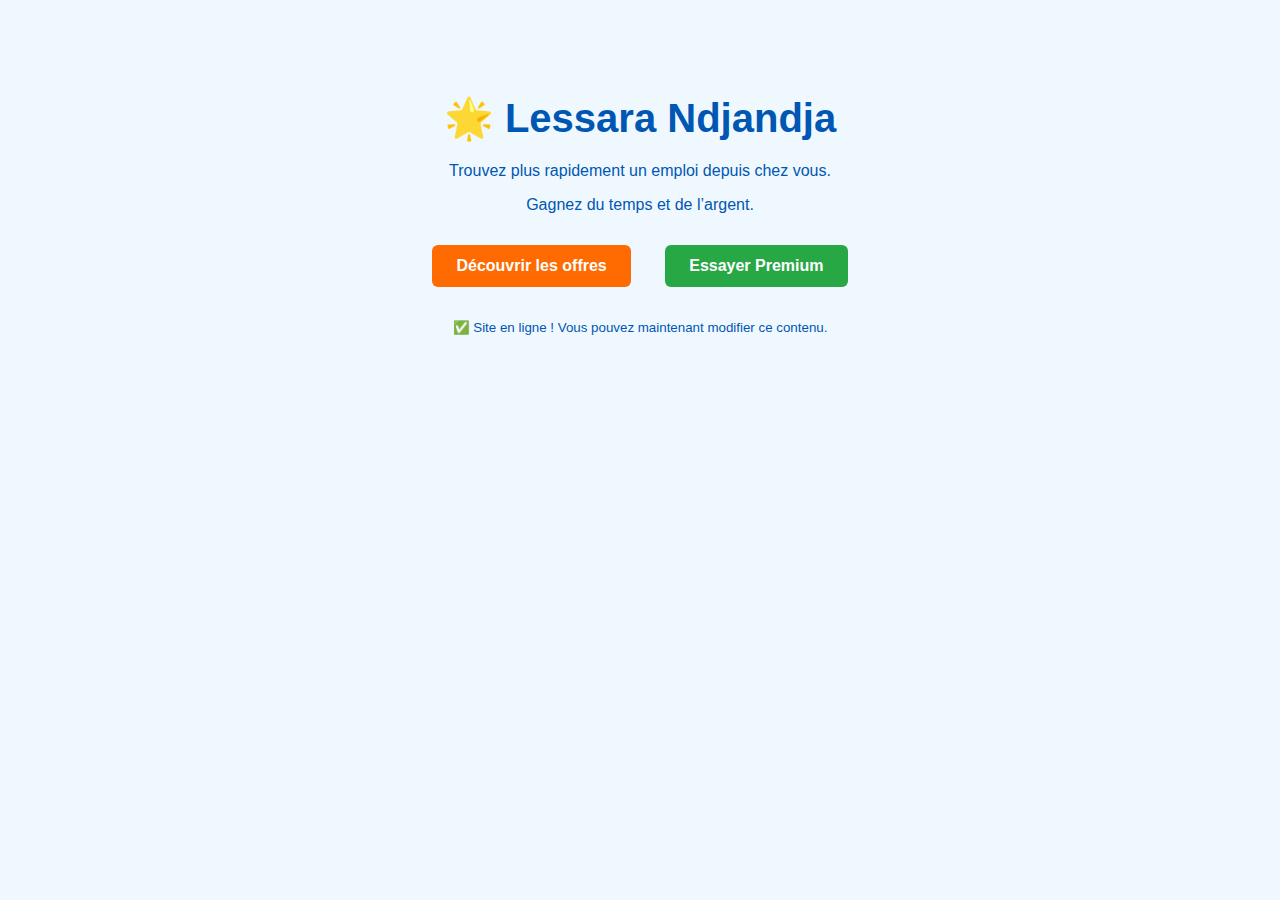
<file: Index.html>
<!DOCTYPE html>
<html lang="fr">
<head>
  <meta charset="UTF-8" />
  <meta name="viewport" content="width=device-width, initial-scale=1.0"/>
  <title>Lessara Ndjandja</title>
  <style>
    body { 
      font-family: Arial, sans-serif; 
      text-align: center; 
      padding: 60px 20px; 
      background: #f0f8ff; 
      color: #0056b3;
    }
    h1 { font-size: 2.5rem; margin-bottom: 20px; }
    .btn {
      display: inline-block;
      margin: 15px;
      padding: 12px 24px;
      background: #ff6b00;
      color: white;
      text-decoration: none;
      border-radius: 6px;
      font-weight: bold;
    }
    .btn:hover { background: #e05a00; }
  </style>
</head>
<body>
  <h1>🌟 Lessara Ndjandja</h1>
  <p>Trouvez plus rapidement un emploi depuis chez vous.</p>
  <p>Gagnez du temps et de l’argent.</p>
  <a href="#" class="btn">Découvrir les offres</a>
  <a href="#" class="btn" style="background:#28a745;">Essayer Premium</a>
  <p><small>✅ Site en ligne ! Vous pouvez maintenant modifier ce contenu.</small></p>
</body>
</html>
</file>
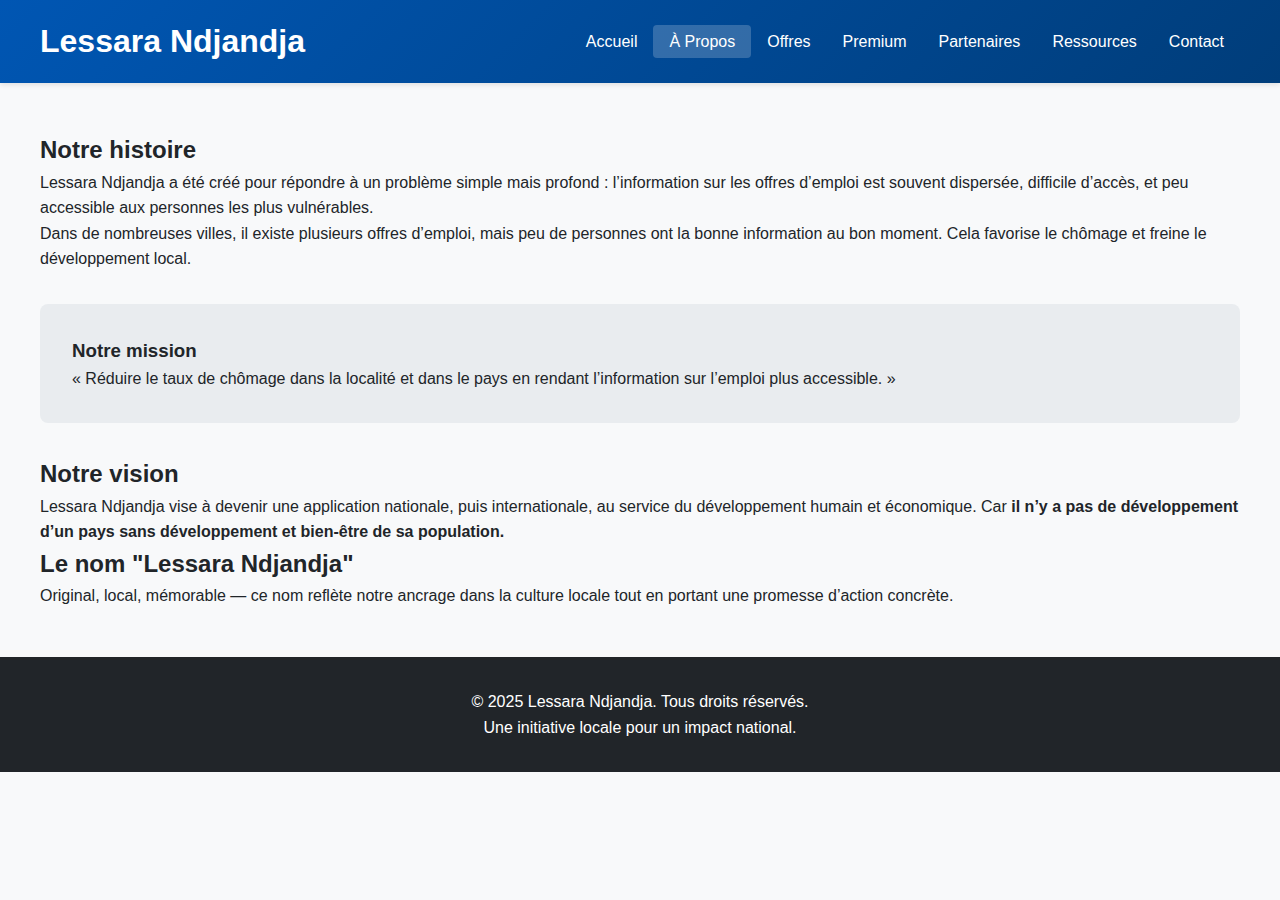
<file: about.html>
<!DOCTYPE html>
<html lang="fr">
<head>
  <meta charset="UTF-8" />
  <meta name="viewport" content="width=device-width, initial-scale=1.0"/>
  <title>À Propos | Lessara Ndjandja</title>
  <link rel="stylesheet" href="style.css" />
  <link rel="stylesheet" href="https://cdnjs.cloudflare.com/ajax/libs/font-awesome/6.0.0/css/all.min.css" />
</head>
<body>
  <header>
    <div class="container">
      <h1>Lessara Ndjandja</h1>
      <nav>
        <ul>
          <li><a href="index.html">Accueil</a></li>
          <li><a href="about.html" class="active">À Propos</a></li>
          <li><a href="jobs.html">Offres</a></li>
          <li><a href="premium.html">Premium</a></li>
          <li><a href="partners.html">Partenaires</a></li>
          <li><a href="blog.html">Ressources</a></li>
          <li><a href="contact.html">Contact</a></li>
        </ul>
      </nav>
    </div>
  </header>

  <section class="section">
    <div class="container">
      <h2>Notre histoire</h2>
      <p>Lessara Ndjandja a été créé pour répondre à un problème simple mais profond : l’information sur les offres d’emploi est souvent dispersée, difficile d’accès, et peu accessible aux personnes les plus vulnérables.</p>
      <p>Dans de nombreuses villes, il existe plusieurs offres d’emploi, mais peu de personnes ont la bonne information au bon moment. Cela favorise le chômage et freine le développement local.</p>

      <div style="margin: 2rem 0; padding: 2rem; background: #e9ecef; border-radius: 8px;">
        <h3>Notre mission</h3>
        <p>« Réduire le taux de chômage dans la localité et dans le pays en rendant l’information sur l’emploi plus accessible. »</p>
      </div>

      <h2>Notre vision</h2>
      <p>Lessara Ndjandja vise à devenir une application nationale, puis internationale, au service du développement humain et économique. Car <strong>il n’y a pas de développement d’un pays sans développement et bien-être de sa population.</strong></p>

      <h2>Le nom "Lessara Ndjandja"</h2>
      <p>Original, local, mémorable — ce nom reflète notre ancrage dans la culture locale tout en portant une promesse d’action concrète.</p>
    </div>
  </section>

  <footer class="footer">
    <p>&copy; 2025 Lessara Ndjandja. Tous droits réservés.</p>
    <p>Une initiative locale pour un impact national.</p>
  </footer>

  <script src="script.js"></script>
</body>
</html>
</file>
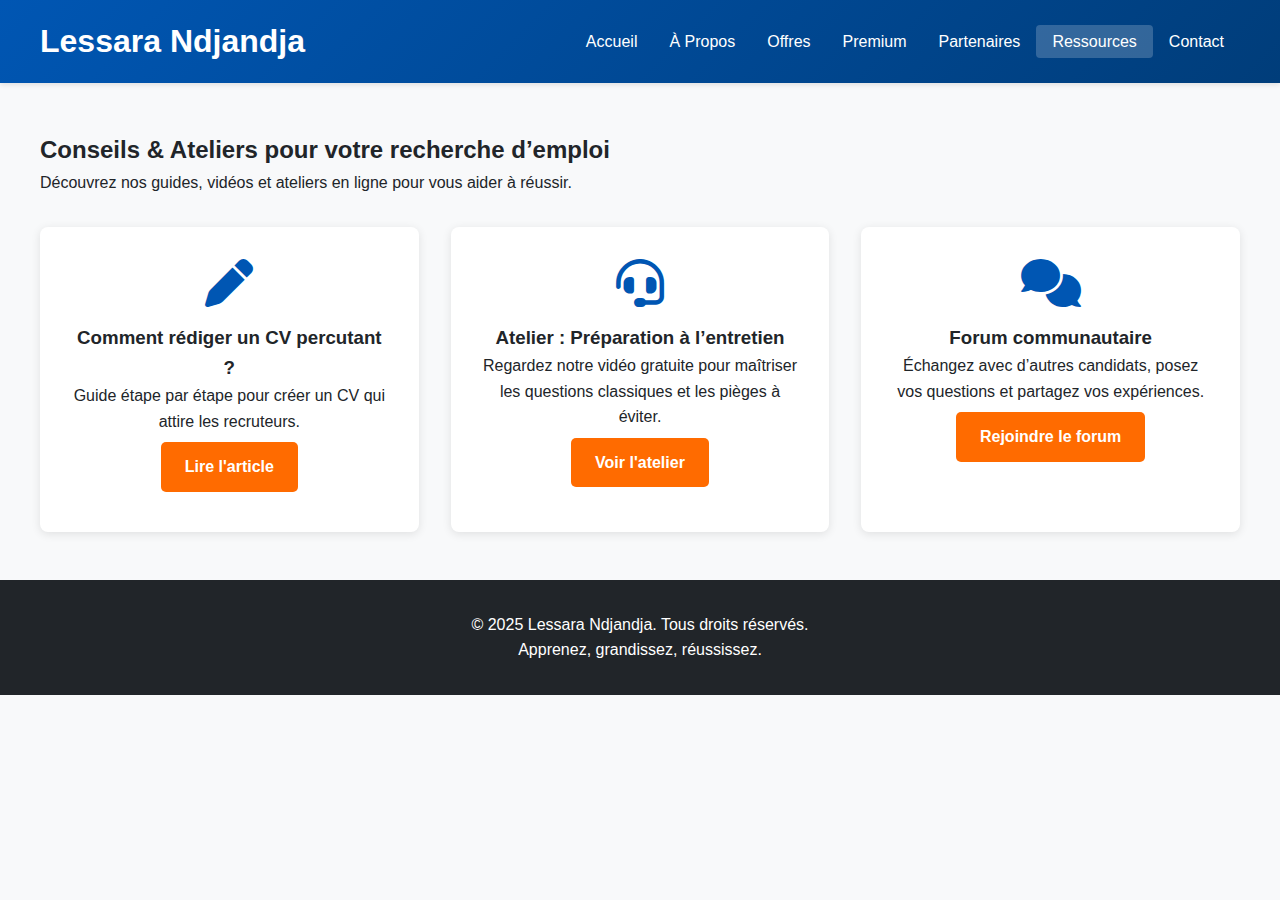
<file: blog.html>
<!DOCTYPE html>
<html lang="fr">
<head>
  <meta charset="UTF-8" />
  <meta name="viewport" content="width=device-width, initial-scale=1.0"/>
  <title>Ressources | Lessara Ndjandja</title>
  <link rel="stylesheet" href="style.css" />
  <link rel="stylesheet" href="https://cdnjs.cloudflare.com/ajax/libs/font-awesome/6.0.0/css/all.min.css" />
</head>
<body>
  <header>
    <div class="container">
      <h1>Lessara Ndjandja</h1>
      <nav>
        <ul>
          <li><a href="index.html">Accueil</a></li>
          <li><a href="about.html">À Propos</a></li>
          <li><a href="jobs.html">Offres</a></li>
          <li><a href="premium.html">Premium</a></li>
          <li><a href="partners.html">Partenaires</a></li>
          <li><a href="blog.html" class="active">Ressources</a></li>
          <li><a href="contact.html">Contact</a></li>
        </ul>
      </nav>
    </div>
  </header>

  <section class="section">
    <div class="container">
      <h2>Conseils & Ateliers pour votre recherche d’emploi</h2>
      <p>Découvrez nos guides, vidéos et ateliers en ligne pour vous aider à réussir.</p>

      <div class="features">
        <div class="feature-card">
          <i class="fas fa-pen"></i>
          <h3>Comment rédiger un CV percutant ?</h3>
          <p>Guide étape par étape pour créer un CV qui attire les recruteurs.</p>
          <a href="#" class="btn">Lire l'article</a>
        </div>
        <div class="feature-card">
          <i class="fas fa-headset"></i>
          <h3>Atelier : Préparation à l’entretien</h3>
          <p>Regardez notre vidéo gratuite pour maîtriser les questions classiques et les pièges à éviter.</p>
          <a href="#" class="btn">Voir l'atelier</a>
        </div>
        <div class="feature-card">
          <i class="fas fa-comments"></i>
          <h3>Forum communautaire</h3>
          <p>Échangez avec d’autres candidats, posez vos questions et partagez vos expériences.</p>
          <a href="#" class="btn">Rejoindre le forum</a>
        </div>
      </div>
    </div>
  </section>

  <footer class="footer">
    <p>&copy; 2025 Lessara Ndjandja. Tous droits réservés.</p>
    <p>Apprenez, grandissez, réussissez.</p>
  </footer>

  <script src="script.js"></script>
</body>
</html>
</file>
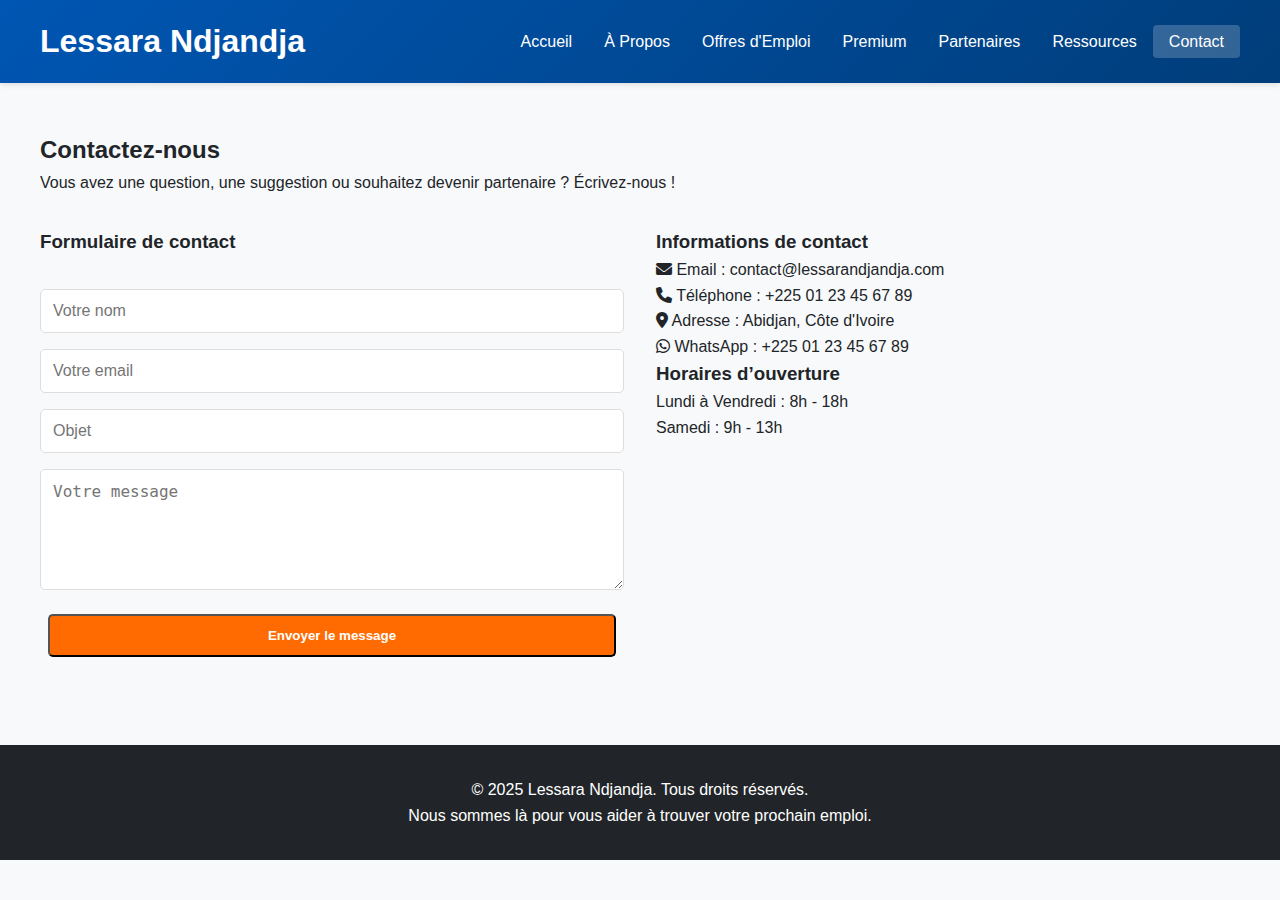
<file: contact.html>
<!DOCTYPE html>
<html lang="fr">
<head>
  <meta charset="UTF-8" />
  <meta name="viewport" content="width=device-width, initial-scale=1.0"/>
  <title>Contact | Lessara Ndjandja</title>
  <link rel="stylesheet" href="style.css" />
  <link rel="stylesheet" href="https://cdnjs.cloudflare.com/ajax/libs/font-awesome/6.0.0/css/all.min.css" />
</head>
<body>
  <header>
    <div class="container">
      <h1>Lessara Ndjandja</h1>
      <nav>
        <ul>
          <li><a href="index.html">Accueil</a></li>
          <li><a href="about.html">À Propos</a></li>
          <li><a href="jobs.html">Offres d'Emploi</a></li>
          <li><a href="premium.html">Premium</a></li>
          <li><a href="partners.html">Partenaires</a></li>
          <li><a href="blog.html">Ressources</a></li>
          <li><a href="contact.html" class="active">Contact</a></li>
        </ul>
      </nav>
    </div>
  </header>

  <section class="section">
    <div class="container">
      <h2>Contactez-nous</h2>
      <p>Vous avez une question, une suggestion ou souhaitez devenir partenaire ? Écrivez-nous !</p>

      <div style="display: grid; grid-template-columns: 1fr 1fr; gap: 2rem; margin-top: 2rem;">
        <div>
          <h3>Formulaire de contact</h3>
          <form id="contactForm" style="display: flex; flex-direction: column; gap: 1rem;">
            <input type="text" placeholder="Votre nom" required style="padding: 0.75rem; border: 1px solid #ddd; border-radius: 5px;" />
            <input type="email" placeholder="Votre email" required style="padding: 0.75rem; border: 1px solid #ddd; border-radius: 5px;" />
            <input type="text" placeholder="Objet" required style="padding: 0.75rem; border: 1px solid #ddd; border-radius: 5px;" />
            <textarea placeholder="Votre message" rows="5" required style="padding: 0.75rem; border: 1px solid #ddd; border-radius: 5px;"></textarea>
            <button type="submit" class="btn">Envoyer le message</button>
          </form>
        </div>
        <div>
          <h3>Informations de contact</h3>
          <p><i class="fas fa-envelope"></i> Email : contact@lessarandjandja.com</p>
          <p><i class="fas fa-phone"></i> Téléphone : +225 01 23 45 67 89</p>
          <p><i class="fas fa-map-marker-alt"></i> Adresse : Abidjan, Côte d'Ivoire</p>
          <p><i class="fab fa-whatsapp"></i> WhatsApp : +225 01 23 45 67 89</p>
          <h3>Horaires d’ouverture</h3>
          <p>Lundi à Vendredi : 8h - 18h</p>
          <p>Samedi : 9h - 13h</p>
        </div>
      </div>
    </div>
  </section>

  <footer class="footer">
    <p>&copy; 2025 Lessara Ndjandja. Tous droits réservés.</p>
    <p>Nous sommes là pour vous aider à trouver votre prochain emploi.</p>
  </footer>

  <script src="script.js"></script>
</body>
</html>
</file>
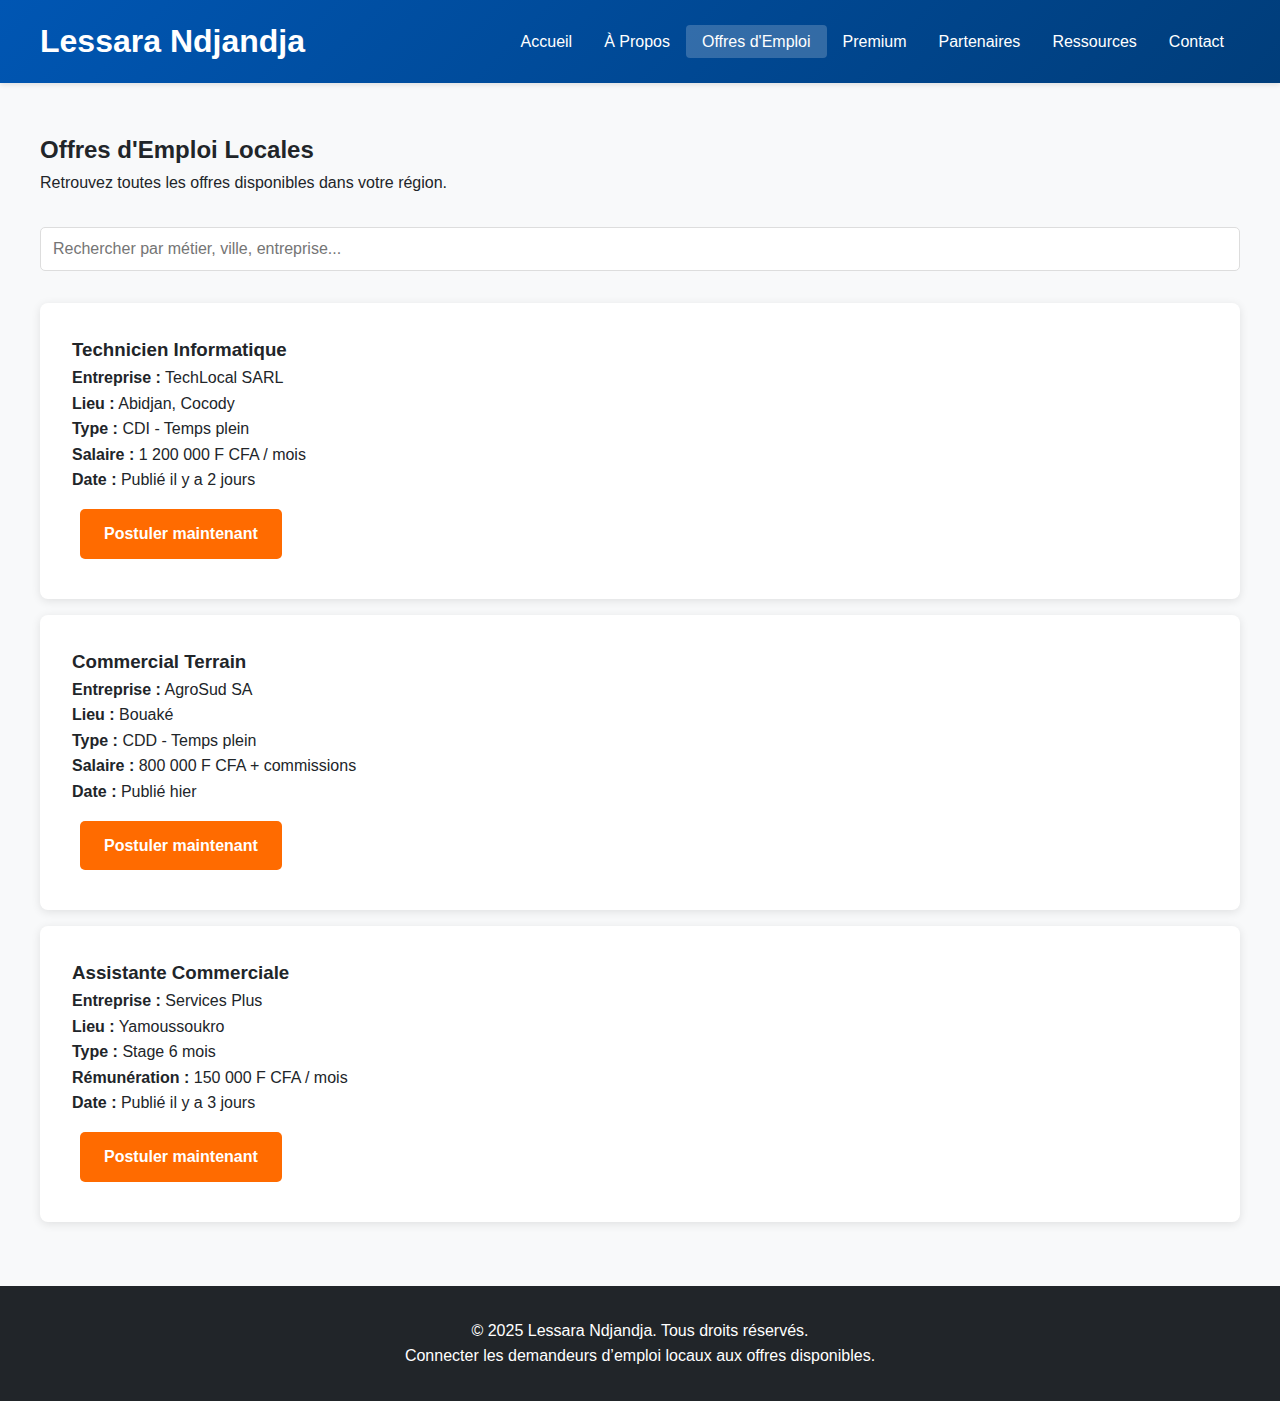
<file: jobs.html>
<!DOCTYPE html>
<html lang="fr">
<head>
  <meta charset="UTF-8" />
  <meta name="viewport" content="width=device-width, initial-scale=1.0"/>
  <title>Offres d'Emploi | Lessara Ndjandja</title>
  <link rel="stylesheet" href="style.css" />
  <link rel="stylesheet" href="https://cdnjs.cloudflare.com/ajax/libs/font-awesome/6.0.0/css/all.min.css" />
</head>
<body>
  <header>
    <div class="container">
      <h1>Lessara Ndjandja</h1>
      <nav>
        <ul>
          <li><a href="index.html">Accueil</a></li>
          <li><a href="about.html">À Propos</a></li>
          <li><a href="jobs.html" class="active">Offres d'Emploi</a></li>
          <li><a href="premium.html">Premium</a></li>
          <li><a href="partners.html">Partenaires</a></li>
          <li><a href="blog.html">Ressources</a></li>
          <li><a href="contact.html">Contact</a></li>
        </ul>
      </nav>
    </div>
  </header>

  <section class="section">
    <div class="container">
      <h2>Offres d'Emploi Locales</h2>
      <p>Retrouvez toutes les offres disponibles dans votre région.</p>

      <!-- Search Bar -->
      <div style="margin: 2rem 0;">
        <input type="text" id="searchInput" placeholder="Rechercher par métier, ville, entreprise..." style="width: 100%; padding: 0.75rem; font-size: 1rem; border: 1px solid #ddd; border-radius: 5px;" />
      </div>

      <!-- Job Listings -->
      <div id="jobListings">
        <!-- Example job card -->
        <div class="feature-card" style="margin: 1rem 0; text-align: left; cursor: pointer;">
          <h3>Technicien Informatique</h3>
          <p><strong>Entreprise :</strong> TechLocal SARL</p>
          <p><strong>Lieu :</strong> Abidjan, Cocody</p>
          <p><strong>Type :</strong> CDI - Temps plein</p>
          <p><strong>Salaire :</strong> 1 200 000 F CFA / mois</p>
          <p><strong>Date :</strong> Publié il y a 2 jours</p>
          <a href="#" class="btn" style="margin-top: 1rem;">Postuler maintenant</a>
        </div>

        <div class="feature-card" style="margin: 1rem 0; text-align: left; cursor: pointer;">
          <h3>Commercial Terrain</h3>
          <p><strong>Entreprise :</strong> AgroSud SA</p>
          <p><strong>Lieu :</strong> Bouaké</p>
          <p><strong>Type :</strong> CDD - Temps plein</p>
          <p><strong>Salaire :</strong> 800 000 F CFA + commissions</p>
          <p><strong>Date :</strong> Publié hier</p>
          <a href="#" class="btn" style="margin-top: 1rem;">Postuler maintenant</a>
        </div>

        <div class="feature-card" style="margin: 1rem 0; text-align: left; cursor: pointer;">
          <h3>Assistante Commerciale</h3>
          <p><strong>Entreprise :</strong> Services Plus</p>
          <p><strong>Lieu :</strong> Yamoussoukro</p>
          <p><strong>Type :</strong> Stage 6 mois</p>
          <p><strong>Rémunération :</strong> 150 000 F CFA / mois</p>
          <p><strong>Date :</strong> Publié il y a 3 jours</p>
          <a href="#" class="btn" style="margin-top: 1rem;">Postuler maintenant</a>
        </div>
      </div>
    </div>
  </section>

  <footer class="footer">
    <p>&copy; 2025 Lessara Ndjandja. Tous droits réservés.</p>
    <p>Connecter les demandeurs d’emploi locaux aux offres disponibles.</p>
  </footer>

  <script src="script.js"></script>
</body>
  </html>
</file>
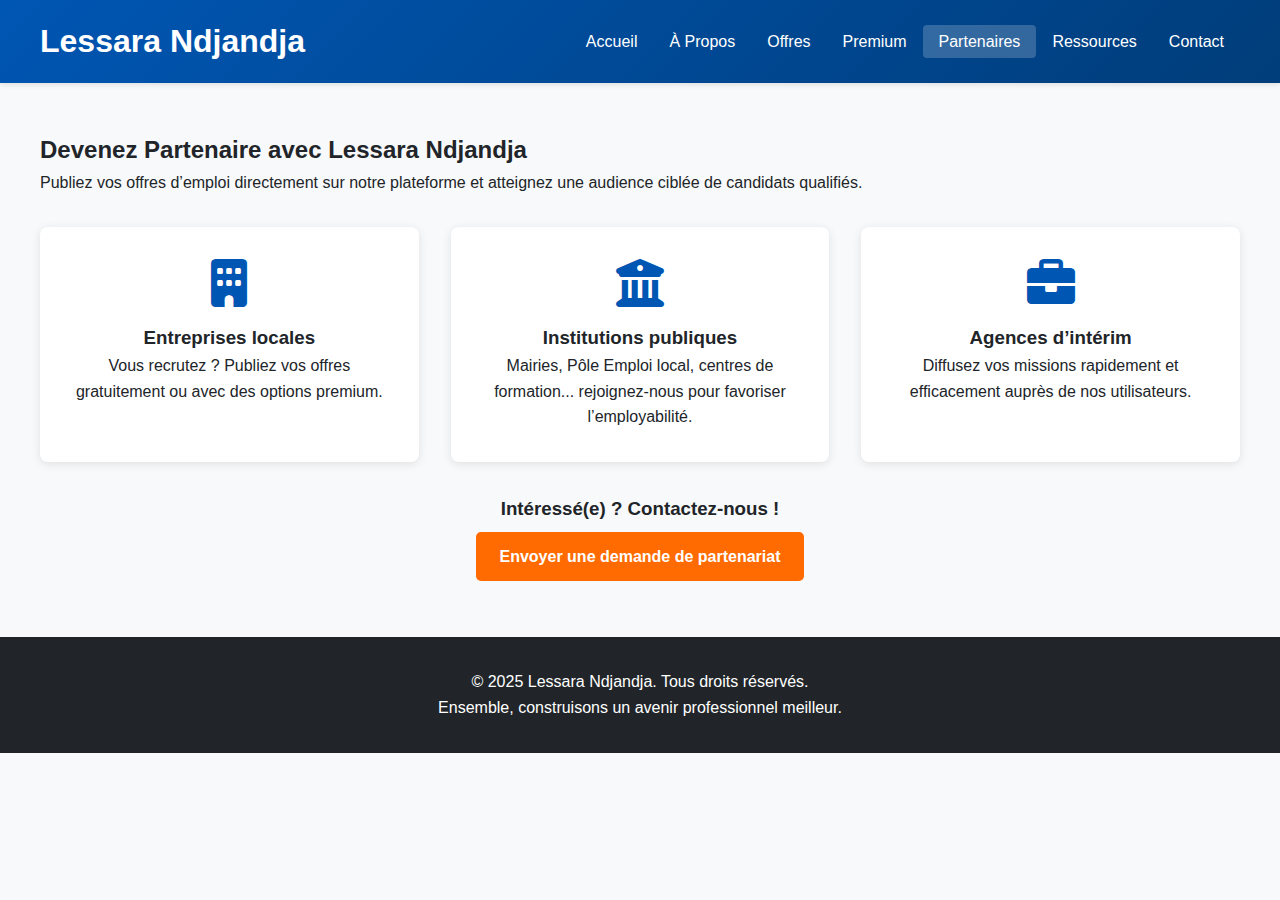
<file: partners.html>
<!DOCTYPE html>
<html lang="fr">
<head>
  <meta charset="UTF-8" />
  <meta name="viewport" content="width=device-width, initial-scale=1.0"/>
  <title>Partenaires | Lessara Ndjandja</title>
  <link rel="stylesheet" href="style.css" />
  <link rel="stylesheet" href="https://cdnjs.cloudflare.com/ajax/libs/font-awesome/6.0.0/css/all.min.css" />
</head>
<body>
  <header>
    <div class="container">
      <h1>Lessara Ndjandja</h1>
      <nav>
        <ul>
          <li><a href="index.html">Accueil</a></li>
          <li><a href="about.html">À Propos</a></li>
          <li><a href="jobs.html">Offres</a></li>
          <li><a href="premium.html">Premium</a></li>
          <li><a href="partners.html" class="active">Partenaires</a></li>
          <li><a href="blog.html">Ressources</a></li>
          <li><a href="contact.html">Contact</a></li>
        </ul>
      </nav>
    </div>
  </header>

  <section class="section">
    <div class="container">
      <h2>Devenez Partenaire avec Lessara Ndjandja</h2>
      <p>Publiez vos offres d’emploi directement sur notre plateforme et atteignez une audience ciblée de candidats qualifiés.</p>

      <div class="features">
        <div class="feature-card">
          <i class="fas fa-building"></i>
          <h3>Entreprises locales</h3>
          <p>Vous recrutez ? Publiez vos offres gratuitement ou avec des options premium.</p>
        </div>
        <div class="feature-card">
          <i class="fas fa-university"></i>
          <h3>Institutions publiques</h3>
          <p>Mairies, Pôle Emploi local, centres de formation... rejoignez-nous pour favoriser l’employabilité.</p>
        </div>
        <div class="feature-card">
          <i class="fas fa-briefcase"></i>
          <h3>Agences d’intérim</h3>
          <p>Diffusez vos missions rapidement et efficacement auprès de nos utilisateurs.</p>
        </div>
      </div>

      <div style="margin-top: 2rem; text-align: center;">
        <h3>Intéressé(e) ? Contactez-nous !</h3>
        <a href="contact.html" class="btn">Envoyer une demande de partenariat</a>
      </div>
    </div>
  </section>

  <footer class="footer">
    <p>&copy; 2025 Lessara Ndjandja. Tous droits réservés.</p>
    <p>Ensemble, construisons un avenir professionnel meilleur.</p>
  </footer>

  <script src="script.js"></script>
</body>
</html>
</file>
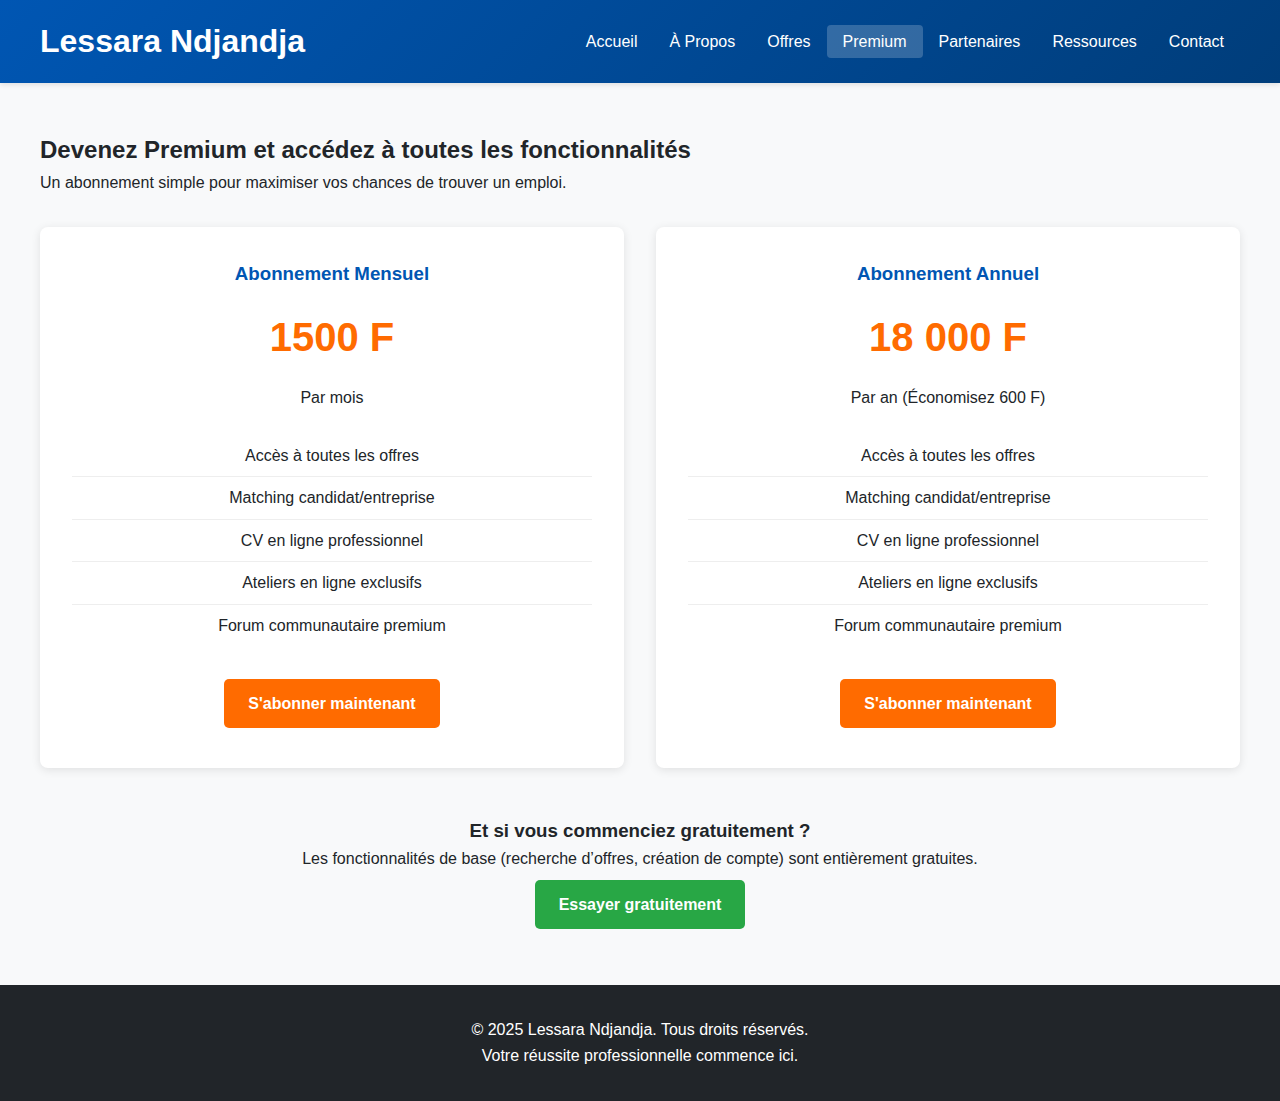
<file: premium.html>
<!DOCTYPE html>
<html lang="fr">
<head>
  <meta charset="UTF-8" />
  <meta name="viewport" content="width=device-width, initial-scale=1.0"/>
  <title>Services Premium | Lessara Ndjandja</title>
  <link rel="stylesheet" href="style.css" />
  <link rel="stylesheet" href="https://cdnjs.cloudflare.com/ajax/libs/font-awesome/6.0.0/css/all.min.css" />
</head>
<body>
  <header>
    <div class="container">
      <h1>Lessara Ndjandja</h1>
      <nav>
        <ul>
          <li><a href="index.html">Accueil</a></li>
          <li><a href="about.html">À Propos</a></li>
          <li><a href="jobs.html">Offres</a></li>
          <li><a href="premium.html" class="active">Premium</a></li>
          <li><a href="partners.html">Partenaires</a></li>
          <li><a href="blog.html">Ressources</a></li>
          <li><a href="contact.html">Contact</a></li>
        </ul>
      </nav>
    </div>
  </header>

  <section class="section">
    <div class="container">
      <h2>Devenez Premium et accédez à toutes les fonctionnalités</h2>
      <p>Un abonnement simple pour maximiser vos chances de trouver un emploi.</p>

      <div class="pricing">
        <div class="plan">
          <h3>Abonnement Mensuel</h3>
          <div class="price">1500 F</div>
          <p>Par mois</p>
          <ul>
            <li>Accès à toutes les offres</li>
            <li>Matching candidat/entreprise</li>
            <li>CV en ligne professionnel</li>
            <li>Ateliers en ligne exclusifs</li>
            <li>Forum communautaire premium</li>
          </ul>
          <a href="#" class="btn">S'abonner maintenant</a>
        </div>

        <div class="plan">
          <h3>Abonnement Annuel</h3>
          <div class="price">18 000 F</div>
          <p>Par an (Économisez 600 F)</p>
          <ul>
            <li>Accès à toutes les offres</li>
            <li>Matching candidat/entreprise</li>
            <li>CV en ligne professionnel</li>
            <li>Ateliers en ligne exclusifs</li>
            <li>Forum communautaire premium</li>
          </ul>
          <a href="#" class="btn">S'abonner maintenant</a>
        </div>
      </div>

      <div style="margin-top: 3rem; text-align: center;">
        <h3>Et si vous commenciez gratuitement ?</h3>
        <p>Les fonctionnalités de base (recherche d’offres, création de compte) sont entièrement gratuites.</p>
        <a href="index.html" class="btn success">Essayer gratuitement</a>
      </div>
    </div>
  </section>

  <footer class="footer">
    <p>&copy; 2025 Lessara Ndjandja. Tous droits réservés.</p>
    <p>Votre réussite professionnelle commence ici.</p>
  </footer>

  <script src="script.js"></script>
</body>
</html>
</file>
<file: style.css>
:root {
  --primary: #0056b3;
  --secondary: #ff6b00;
  --light: #f8f9fa;
  --dark: #212529;
  --gray: #6c757d;
  --success: #28a745;
}

* {
  margin: 0;
  padding: 0;
  box-sizing: border-box;
}

body {
  font-family: 'Segoe UI', Tahoma, Geneva, Verdana, sans-serif;
  line-height: 1.6;
  color: var(--dark);
  background-color: var(--light);
}

header {
  background: linear-gradient(135deg, var(--primary), #003d7a);
  color: white;
  padding: 1rem 2rem;
  box-shadow: 0 2px 5px rgba(0,0,0,0.1);
}

header .container {
  display: flex;
  justify-content: space-between;
  align-items: center;
  flex-wrap: wrap;
}

header nav ul {
  display: flex;
  list-style: none;
  flex-wrap: wrap;
}

header nav ul li a {
  color: white;
  text-decoration: none;
  padding: 0.5rem 1rem;
  border-radius: 4px;
  transition: background 0.3s;
}

header nav ul li a:hover,
header nav ul li a.active {
  background: rgba(255,255,255,0.2);
}

.hero {
  background: linear-gradient(rgba(0,0,0,0.5), rgba(0,0,0,0.5)), url('https://images.unsplash.com/photo-1522202174724-8e25d70d5f0c?ixlib=rb-4.0.3&auto=format&fit=crop&w=1920&q=80') center/cover no-repeat;
  height: 70vh;
  display: flex;
  align-items: center;
  justify-content: center;
  text-align: center;
  color: white;
  padding: 2rem;
}

.hero h1 {
  font-size: 3rem;
  margin-bottom: 1rem;
}

.hero p {
  font-size: 1.2rem;
  margin-bottom: 2rem;
  max-width: 800px;
}

.btn {
  display: inline-block;
  padding: 0.75rem 1.5rem;
  background: var(--secondary);
  color: white;
  text-decoration: none;
  border-radius: 5px;
  font-weight: bold;
  transition: background 0.3s;
  margin: 0.5rem;
}

.btn:hover {
  background: #e05a00;
}

.btn.success {
  background: var(--success);
}

.btn.success:hover {
  background: #218838;
}

.section {
  padding: 3rem 2rem;
}

.container {
  max-width: 1200px;
  margin: 0 auto;
}

.features {
  display: grid;
  grid-template-columns: repeat(auto-fit, minmax(300px, 1fr));
  gap: 2rem;
  margin-top: 2rem;
}

.feature-card {
  background: white;
  padding: 2rem;
  border-radius: 8px;
  box-shadow: 0 2px 10px rgba(0,0,0,0.1);
  text-align: center;
}

.feature-card i {
  font-size: 3rem;
  color: var(--primary);
  margin-bottom: 1rem;
}

.footer {
  background: var(--dark);
  color: white;
  padding: 2rem;
  text-align: center;
}

.footer a {
  color: var(--secondary);
  text-decoration: none;
}

.footer a:hover {
  text-decoration: underline;
}

/* Pricing */
.pricing {
  display: grid;
  grid-template-columns: repeat(auto-fit, minmax(300px, 1fr));
  gap: 2rem;
  margin-top: 2rem;
}

.plan {
  background: white;
  padding: 2rem;
  border-radius: 8px;
  box-shadow: 0 2px 10px rgba(0,0,0,0.1);
  text-align: center;
}

.plan h3 {
  color: var(--primary);
  margin-bottom: 1rem;
}

.plan .price {
  font-size: 2.5rem;
  font-weight: bold;
  color: var(--secondary);
  margin: 1rem 0;
}

.plan ul {
  list-style: none;
  margin: 1.5rem 0;
}

.plan ul li {
  padding: 0.5rem 0;
  border-bottom: 1px solid #eee;
}

.plan ul li:last-child {
  border-bottom: none;
}

/* Contact form */
form {
  display: flex;
  flex-direction: column;
  gap: 1rem;
  max-width: 600px;
  margin: 2rem auto;
}

form input,
form textarea {
  padding: 0.75rem;
  border: 1px solid #ddd;
  border-radius: 5px;
  font-size: 1rem;
}

/* Responsive */
@media (max-width: 768px) {
  header .container {
    flex-direction: column;
    gap: 1rem;
  }

  header nav ul {
    flex-direction: column;
    align-items: center;
  }

  .hero h1 {
    font-size: 2rem;
  }

  .feature-card,
  .plan {
    padding: 1.5rem;
  }
  }
</file>
